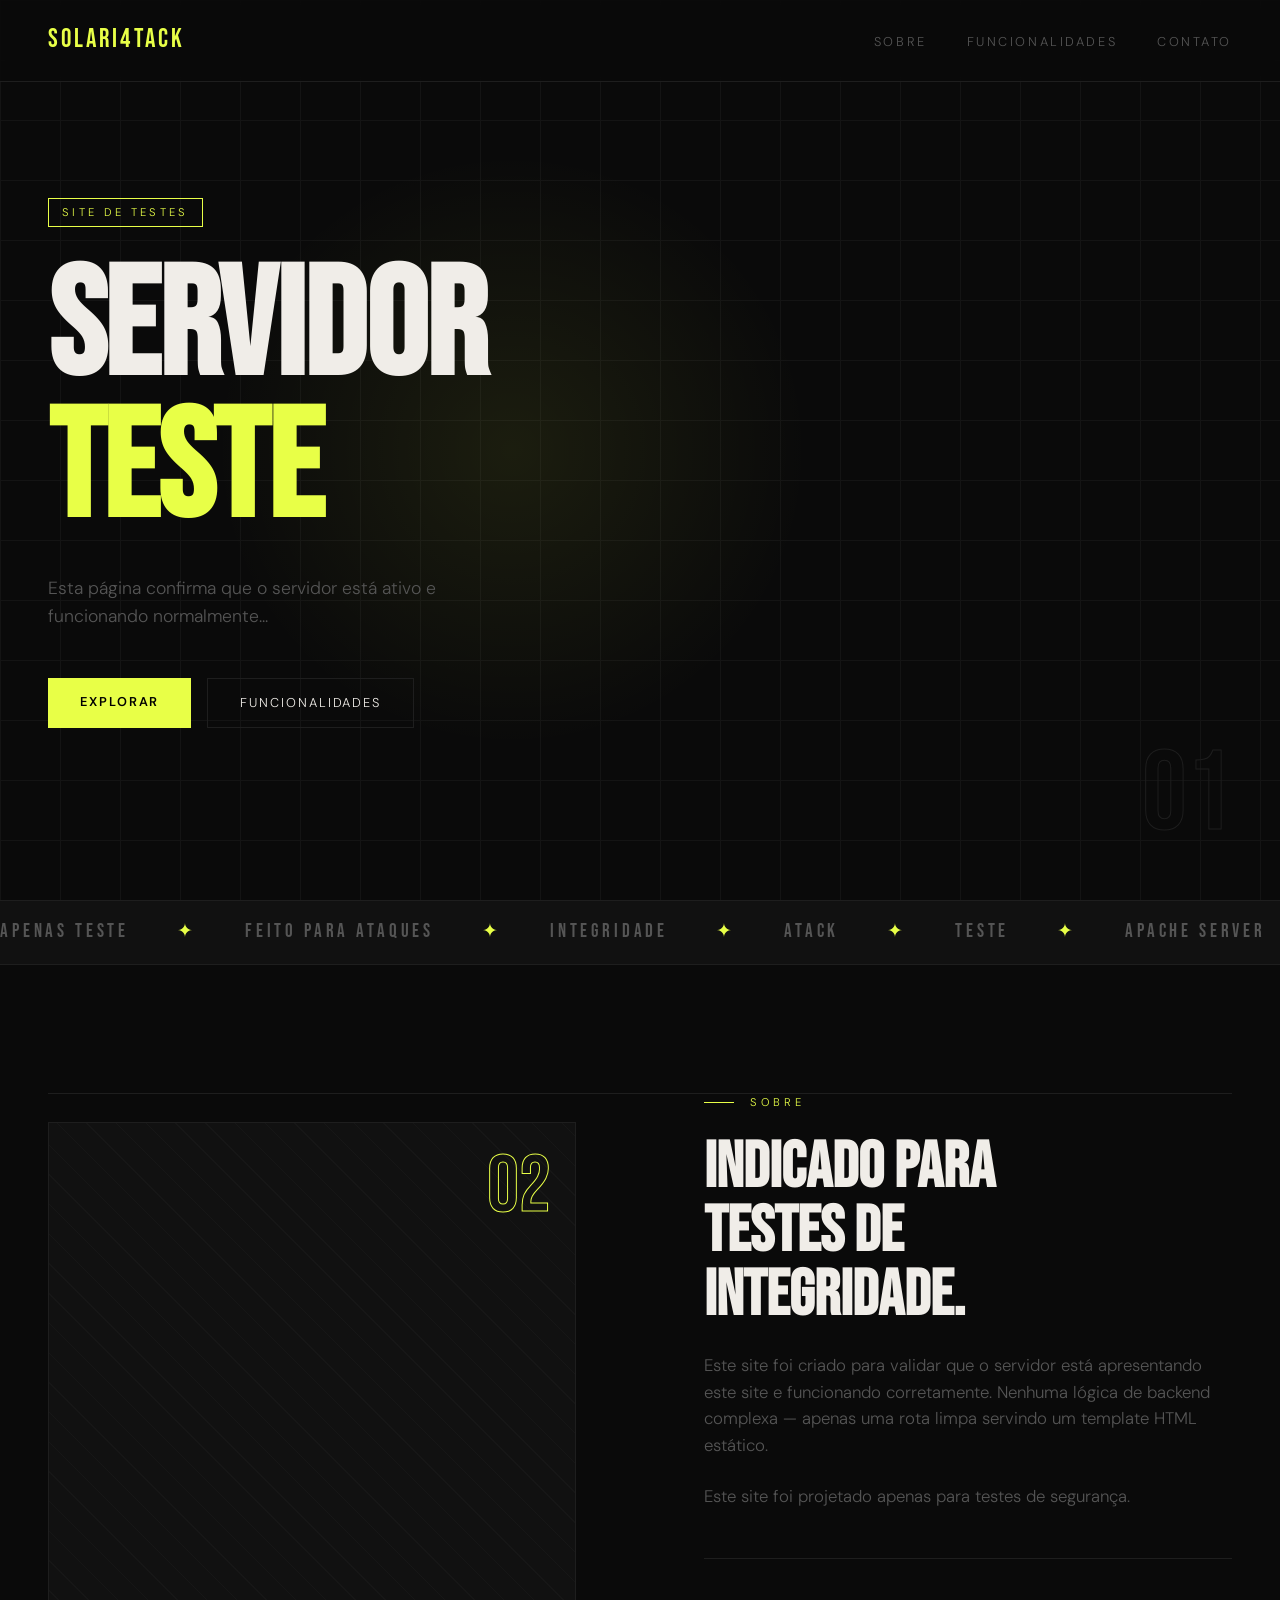
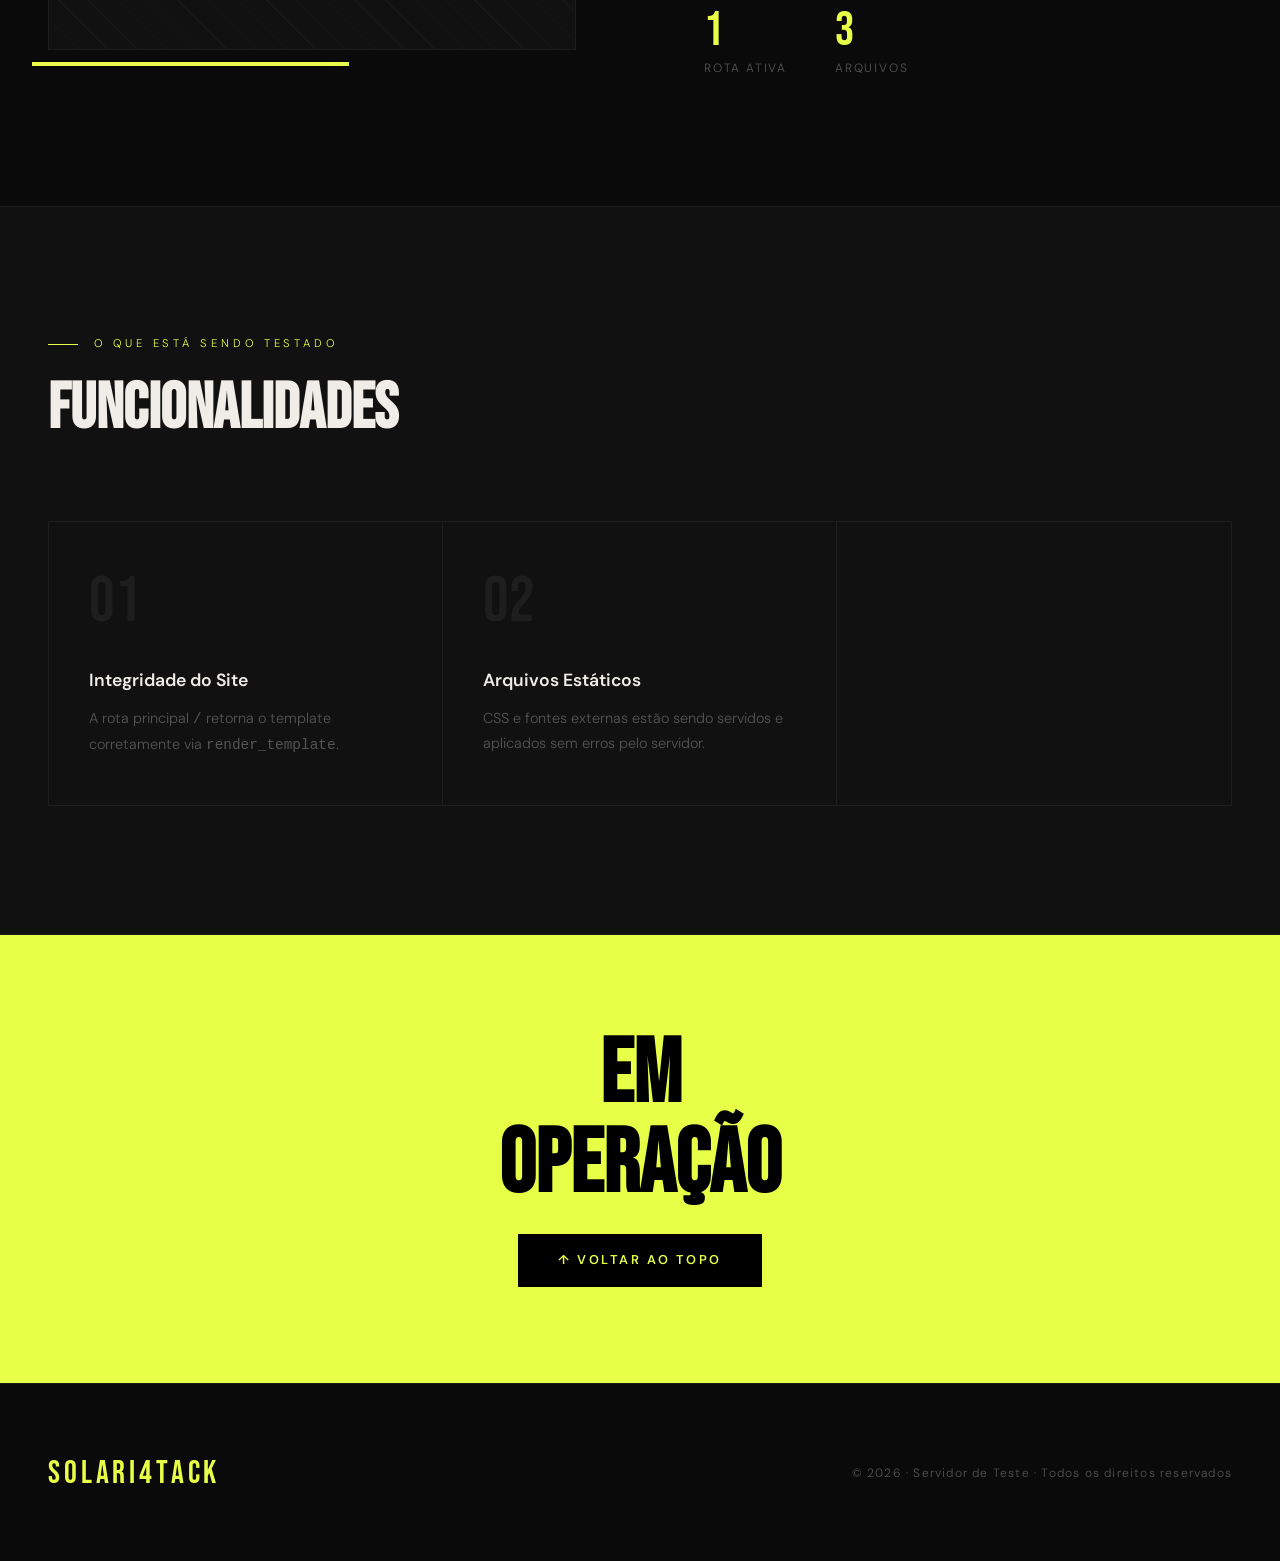
<file: index.html>
<!DOCTYPE html>
<html lang="pt-BR">
<head>
  <meta charset="UTF-8" />
  <meta name="viewport" content="width=device-width, initial-scale=1.0" />
  <title>Solari4tack — Teste</title>
  <link rel="stylesheet" href="style.css"/>
</head>
<body>

  <nav>
    <div class="nav-logo">Solari4tack</div>
    <ul class="nav-links">
      <li><a href="#sobre">Sobre</a></li>
      <li><a href="#funcionalidades">Funcionalidades</a></li>
      <li><a href="#contato">Contato</a></li>
    </ul>
  </nav>

  <section class="hero" id="home">
    <div class="hero-bg-grid"></div>
    <div class="hero-glow"></div>
    <div class="hero-content">
      <span class="outline"></span><br>
      <div class="hero-tag">Site de Testes</div>
      <h1 class="hero-title">
        SERVIDOR<br>
        <span>TESTE</span>
      </h1>
      <p class="hero-sub">
        Esta página confirma que o servidor está ativo e funcionando normalmente...
      </p>
      <div class="hero-cta">
        <a href="#sobre" class="btn btn-primary">Explorar</a>
        <a href="#funcionalidades" class="btn btn-outline">Funcionalidades</a>
      </div>
    </div>
    <div class="hero-counter">01</div>
  </section>

  <div class="marquee-wrap">
    <div class="marquee-track">
      <span class="marquee-item">Apenas teste<span class="dot">✦</span></span>
      <span class="marquee-item">Feito para Ataques<span class="dot">✦</span></span>
      <span class="marquee-item">Integridade<span class="dot">✦</span></span>
      <span class="marquee-item">Atack<span class="dot">✦</span></span>
      <span class="marquee-item">Teste<span class="dot">✦</span></span>
      <span class="marquee-item">Apache Server<span class="dot">✦</span></span>
      <span class="marquee-item">Flask<span class="dot">✦</span></span>
      <span class="marquee-item">Python<span class="dot">✦</span></span>
      <span class="marquee-item">HTML5<span class="dot">✦</span></span>
      <span class="marquee-item">CSS3<span class="dot">✦</span></span>
      <span class="marquee-item">DDoS<span class="dot">✦</span></span>
      <span class="marquee-item">Slowloris<span class="dot">✦</span></span>
    </div>
  </div>

  <section id="sobre">
    <div class="about">
      <div class="about-visual reveal">
        <div class="about-box">
          <div class="about-number">02</div>
        </div>
        <div class="about-accent-bar"></div>
      </div>
      <div class="about-text">
        <div class="section-label reveal">Sobre</div>
        <h2 class="section-title reveal">Indicado para<br> testes de <br> Integridade.</h2>
        <p class="reveal">
          Este site foi criado para validar que o servidor está apresentando este site
          e funcionando corretamente. Nenhuma lógica de backend complexa —
          apenas uma rota limpa servindo um template HTML estático.
        </p>
        <p class="reveal">
          Este site foi projetado apenas para testes de segurança.
        </p>
        <div class="stat-row reveal">
          <div class="stat-item">
            <div class="num">1</div>
            <div class="label">Rota ativa</div>
          </div>
          <div class="stat-item">
            <div class="num">3</div>
            <div class="label">Arquivos</div>
          </div>
        </div>
      </div>
    </div>
  </section>

  <!-- FEATURES -->
  <section id="funcionalidades" class="features">
    <div class="section-label reveal">O que está sendo testado</div>
    <h2 class="section-title reveal">Funcionalidades</h2>
    <div class="features-grid">

      <div class="feature-card reveal">
        <div class="feature-num">01</div>
        <div class="feature-title">Integridade do Site</div>
        <p class="feature-desc">A rota principal <code>/</code> retorna o template corretamente via <code>render_template</code>.</p>
        <span class="feature-arrow">↗</span>
      </div>

      <div class="feature-card reveal">
        <div class="feature-num">02</div>
        <div class="feature-title">Arquivos Estáticos</div>
        <p class="feature-desc">CSS e fontes externas estão sendo servidos e aplicados sem erros pelo servidor.</p>
        <span class="feature-arrow">↗</span>
      </div>
    </div>
  </section>

  <!-- CTA -->
  <section class="cta-strip" id="contato">
    <h2 class="section-title reveal">Em<br>Operação</h2>
    <a href="#home" class="btn-dark reveal">↑ Voltar ao topo</a>
  </section>

  <footer>
    <div class="footer-logo">Solari4tack</div>
    <div class="footer-copy">© 2026 · Servidor de Teste · Todos os direitos reservados</div>
  </footer>

  <script>
    const observer = new IntersectionObserver((entries) => {
      entries.forEach(entry => {
        if (entry.isIntersecting) {
          entry.target.classList.add('visible');
        }
      });
    }, { threshold: 0.12 });

    document.querySelectorAll('.reveal').forEach(el => observer.observe(el));
  </script>

</body>
</html>
</file>
<file: style.css>
@import url('https://fonts.googleapis.com/css2?family=Bebas+Neue&family=DM+Sans:ital,wght@0,300;0,400;0,600;1,300&display=swap');

:root {
  --bg: #0a0a0a;
  --surface: #111111;
  --accent: #e8ff47;
  --accent2: #ff4747;
  --text: #f0ede8;
  --muted: #555555;
  --border: #1e1e1e;
}

*, *::before, *::after {
  box-sizing: border-box;
  margin: 0;
  padding: 0;
}

html {
  scroll-behavior: smooth;
}

body {
  background: var(--bg);
  color: var(--text);
  font-family: 'DM Sans', sans-serif;
  font-weight: 300;
  line-height: 1.6;
  overflow-x: hidden;
}

::-webkit-scrollbar { width: 4px; }
::-webkit-scrollbar-track { background: var(--bg); }
::-webkit-scrollbar-thumb { background: var(--accent); border-radius: 2px; }

nav {
  position: fixed;
  top: 0; left: 0; right: 0;
  z-index: 100;
  display: flex;
  justify-content: space-between;
  align-items: center;
  padding: 1.25rem 3rem;
  background: rgba(10,10,10,0.85);
  backdrop-filter: blur(12px);
  border-bottom: 1px solid var(--border);
}

.nav-logo {
  font-family: 'Bebas Neue', sans-serif;
  font-size: 1.6rem;
  letter-spacing: 0.12em;
  color: var(--accent);
}

.nav-links {
  display: flex;
  gap: 2.5rem;
  list-style: none;
}

.nav-links a {
  text-decoration: none;
  color: var(--muted);
  font-size: 0.8rem;
  letter-spacing: 0.2em;
  text-transform: uppercase;
  transition: color 0.2s;
}

.nav-links a:hover { color: var(--text); }

.hero {
  min-height: 100vh;
  display: flex;
  align-items: center;
  padding: 0 3rem;
  position: relative;
  overflow: hidden;
}

.hero-bg-grid {
  position: absolute;
  inset: 0;
  background-image:
    linear-gradient(var(--border) 1px, transparent 1px),
    linear-gradient(90deg, var(--border) 1px, transparent 1px);
  background-size: 60px 60px;
  opacity: 0.5;
}

.hero-glow {
  position: absolute;
  width: 600px; height: 600px;
  border-radius: 50%;
  background: radial-gradient(circle, rgba(232,255,71,0.08) 0%, transparent 70%);
  top: 50%; left: 40%;
  transform: translate(-50%, -50%);
  pointer-events: none;
}

.hero-content {
  position: relative;
  z-index: 1;
  max-width: 900px;
}

.hero-tag {
  display: inline-block;
  font-size: 0.7rem;
  letter-spacing: 0.3em;
  text-transform: uppercase;
  color: var(--accent);
  border: 1px solid var(--accent);
  padding: 0.3rem 0.8rem;
  margin-bottom: 2rem;
  opacity: 0;
  animation: fadeUp 0.6s ease forwards 0.2s;
}

.hero-title {
  font-family: 'Bebas Neue', sans-serif;
  font-size: clamp(5rem, 12vw, 11rem);
  line-height: 0.92;
  letter-spacing: -0.01em;
  opacity: 0;
  animation: fadeUp 0.7s ease forwards 0.4s;
}

.hero-title span {
  color: var(--accent);
  -webkit-text-stroke: 0px;
}

.hero-title .outline {
  -webkit-text-stroke: 1px var(--text);
  color: transparent;
}

.hero-sub {
  margin-top: 2rem;
  font-size: 1.1rem;
  color: var(--muted);
  max-width: 480px;
  opacity: 0;
  animation: fadeUp 0.7s ease forwards 0.6s;
}

.hero-cta {
  margin-top: 3rem;
  display: flex;
  gap: 1rem;
  opacity: 0;
  animation: fadeUp 0.7s ease forwards 0.8s;
}

.btn {
  display: inline-block;
  padding: 0.85rem 2rem;
  font-size: 0.8rem;
  letter-spacing: 0.15em;
  text-transform: uppercase;
  text-decoration: none;
  font-family: 'DM Sans', sans-serif;
  cursor: pointer;
  border: none;
  transition: all 0.2s;
}

.btn-primary {
  background: var(--accent);
  color: #000;
  font-weight: 600;
}

.btn-primary:hover {
  background: #fff;
  transform: translateY(-2px);
}

.btn-outline {
  background: transparent;
  color: var(--text);
  border: 1px solid var(--border);
}

.btn-outline:hover {
  border-color: var(--text);
  transform: translateY(-2px);
}

.hero-counter {
  position: absolute;
  bottom: 3rem;
  right: 3rem;
  font-family: 'Bebas Neue', sans-serif;
  font-size: 7rem;
  color: transparent;
  -webkit-text-stroke: 1px var(--border);
  line-height: 1;
  user-select: none;
}

.marquee-wrap {
  overflow: hidden;
  border-top: 1px solid var(--border);
  border-bottom: 1px solid var(--border);
  padding: 1rem 0;
  background: var(--surface);
}

.marquee-track {
  display: flex;
  gap: 3rem;
  width: max-content;
  animation: marquee 18s linear infinite;
}

.marquee-item {
  font-family: 'Bebas Neue', sans-serif;
  font-size: 1.2rem;
  letter-spacing: 0.2em;
  color: var(--muted);
  white-space: nowrap;
}

.marquee-item .dot {
  color: var(--accent);
  margin-left: 3rem;
}

section {
  padding: 8rem 3rem;
}

.section-label {
  font-size: 0.7rem;
  letter-spacing: 0.35em;
  text-transform: uppercase;
  color: var(--accent);
  margin-bottom: 1.5rem;
  display: flex;
  align-items: center;
  gap: 1rem;
}

.section-label::before {
  content: '';
  display: block;
  width: 30px;
  height: 1px;
  background: var(--accent);
}

.section-title {
  font-family: 'Bebas Neue', sans-serif;
  font-size: clamp(2.5rem, 5vw, 4.5rem);
  line-height: 1;
  margin-bottom: 1.5rem;
}

.about {
  display: grid;
  grid-template-columns: 1fr 1fr;
  gap: 8rem;
  align-items: center;
  border-top: 1px solid var(--border);
}

.about-visual {
  position: relative;
}

.about-box {
  width: 100%;
  aspect-ratio: 1;
  background: var(--surface);
  border: 1px solid var(--border);
  position: relative;
  overflow: hidden;
}

.about-box::before {
  content: '';
  position: absolute;
  inset: 0;
  background: repeating-linear-gradient(
    45deg,
    transparent,
    transparent 20px,
    var(--border) 20px,
    var(--border) 21px
  );
  opacity: 0.4;
}

.about-accent-bar {
  position: absolute;
  bottom: -1rem; left: -1rem;
  width: 60%; height: 4px;
  background: var(--accent);
}

.about-number {
  position: absolute;
  top: 1.5rem; right: 1.5rem;
  font-family: 'Bebas Neue', sans-serif;
  font-size: 5rem;
  color: transparent;
  -webkit-text-stroke: 1px var(--accent);
  line-height: 1;
}

.about-text p {
  color: var(--muted);
  font-size: 1.05rem;
  margin-bottom: 1.5rem;
}

.stat-row {
  display: flex;
  gap: 3rem;
  margin-top: 3rem;
  padding-top: 3rem;
  border-top: 1px solid var(--border);
}

.stat-item .num {
  font-family: 'Bebas Neue', sans-serif;
  font-size: 3rem;
  color: var(--accent);
  line-height: 1;
}

.stat-item .label {
  font-size: 0.75rem;
  letter-spacing: 0.15em;
  text-transform: uppercase;
  color: var(--muted);
  margin-top: 0.25rem;
}

.features {
  background: var(--surface);
  border-top: 1px solid var(--border);
  border-bottom: 1px solid var(--border);
}

.features-grid {
  display: grid;
  grid-template-columns: repeat(3, 1fr);
  gap: 0;
  margin-top: 5rem;
  border: 1px solid var(--border);
}

.feature-card {
  padding: 3rem 2.5rem;
  border-right: 1px solid var(--border);
  border-bottom: 1px solid var(--border);
  position: relative;
  transition: background 0.3s;
}

.feature-card:nth-child(3n) { border-right: none; }
.feature-card:nth-last-child(-n+3) { border-bottom: none; }

.feature-card:hover { background: rgba(232,255,71,0.04); }

.feature-num {
  font-family: 'Bebas Neue', sans-serif;
  font-size: 4rem;
  color: var(--border);
  line-height: 1;
  margin-bottom: 2rem;
  transition: color 0.3s;
}

.feature-card:hover .feature-num { color: var(--accent); }

.feature-title {
  font-size: 1.1rem;
  font-weight: 600;
  margin-bottom: 0.75rem;
  color: var(--text);
}

.feature-desc {
  font-size: 0.9rem;
  color: var(--muted);
  line-height: 1.7;
}

.feature-arrow {
  position: absolute;
  bottom: 2rem; right: 2rem;
  font-size: 1.2rem;
  color: var(--muted);
  opacity: 0;
  transition: opacity 0.2s, transform 0.2s;
}

.feature-card:hover .feature-arrow {
  opacity: 1;
  transform: translate(3px, -3px);
}

.cta-strip {
  background: var(--accent);
  color: #000;
  text-align: center;
  padding: 6rem 3rem;
}

.cta-strip .section-title {
  font-size: clamp(3rem, 7vw, 6rem);
  color: #000;
}

.cta-strip p {
  font-size: 1rem;
  margin: 1.5rem 0 3rem;
  opacity: 0.6;
}

.btn-dark {
  background: #000;
  color: var(--accent);
  padding: 1rem 2.5rem;
  font-size: 0.8rem;
  letter-spacing: 0.2em;
  text-transform: uppercase;
  font-weight: 600;
  text-decoration: none;
  display: inline-block;
  transition: all 0.2s;
}

.btn-dark:hover {
  background: #111;
  transform: translateY(-2px);
}

footer {
  padding: 4rem 3rem;
  border-top: 1px solid var(--border);
  display: flex;
  justify-content: space-between;
  align-items: center;
}

.footer-logo {
  font-family: 'Bebas Neue', sans-serif;
  font-size: 2rem;
  color: var(--accent);
  letter-spacing: 0.12em;
}

.footer-copy {
  font-size: 0.75rem;
  color: var(--muted);
  letter-spacing: 0.1em;
}

@keyframes fadeUp {
  from { opacity: 0; transform: translateY(30px); }
  to   { opacity: 1; transform: translateY(0); }
}

@keyframes marquee {
  from { transform: translateX(0); }
  to   { transform: translateX(-50%); }
}

.reveal {
  opacity: 0;
  transform: translateY(40px);
  transition: opacity 0.7s ease, transform 0.7s ease;
}

.reveal.visible {
  opacity: 1;
  transform: translateY(0);
}

@media (max-width: 768px) {
  nav { padding: 1rem 1.5rem; }
  .nav-links { display: none; }
  .hero, section { padding-left: 1.5rem; padding-right: 1.5rem; }
  .about { grid-template-columns: 1fr; gap: 3rem; }
  .features-grid { grid-template-columns: 1fr; }
  .feature-card { border-right: none; }
  footer { flex-direction: column; gap: 1rem; text-align: center; }
}
</file>
